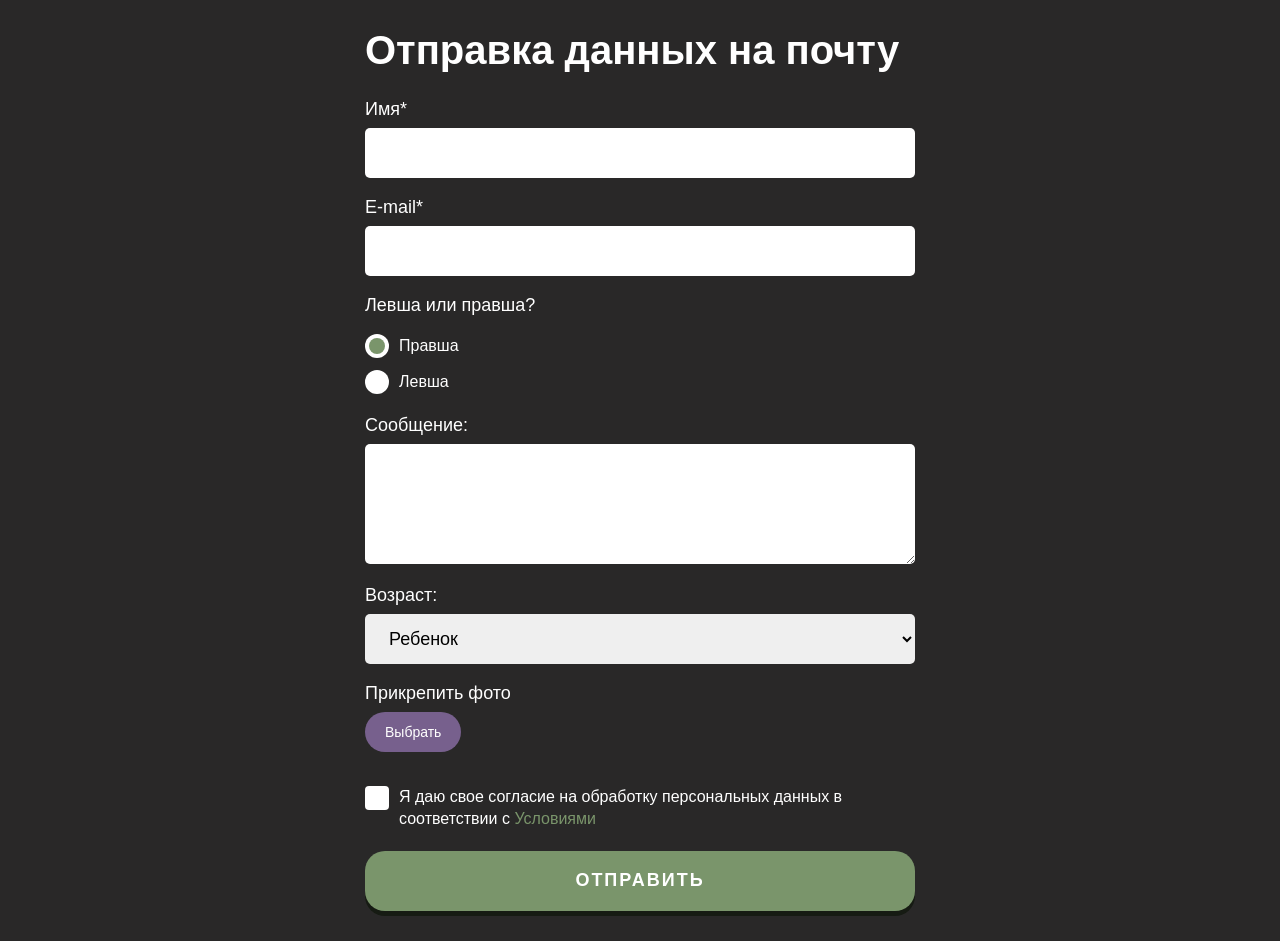
<file: index.html>
<!DOCTYPE html>
<html lang="ru">

<head>
	<title>Стилизация и отправка формы</title>
	<link rel="stylesheet" href="css/style.css">
	<meta charset="UTF-8">

	<!--Адаптив - вкл-->
	<meta name="viewport" content="width=device-width, initial-scale=1.0, maximum-scale=1.0, user-scalable=0">
	<link rel="shortcut icon" href="favicon.ico">

	<!-- Для SEO -->
	<meta name="description" content="">
	<meta name="keywords" content="">
	<meta name="robots" content="">
	<!------------------------------->

	<meta name="Author" content="Elon">
	<meta name="Copyright" content="Elon">
	<meta name="Address" content="Elon_home">


</head>

<!--Тег label позволяет переводить курсор в поле ввода при нажатии на соответствующее название, прикрепленное через for и id-->

<body>
	<div class="wrapper">
		<div class="form">
			<form action="#" id="form" class="form__body">
				<h3 class="form__title">Отправка данных на почту</h3>
				<div class="form__item">
					<label for="formName" class="form__label">Имя*</label>
					<input id="formName" type="text" name="name" class="form__input _req">
				</div>
				<div class="form__item">
					<label for="formEmail" class="form__label">E-mail*</label>
					<input id="formEmail" type="text" name="email" class="form__input _req _email">
				</div>
				<div class="form__item">
					<div class="form__label">Левша или правша?</div>
					<div class="options">
						<div class="options__item">
							<input id="formRightHanded" checked type="radio" value="right" name="hand" class="options__input">
							<label for="formRightHanded" class="options__label"><span>Правша</span></label>
						</div>
						<div class="options__item">
							<input id="formLeftHanded" type="radio" value="left" name="hand" class="options__input">
							<label for="formLeftHanded" class="options__label"><span>Левша</span></label>
						</div>
					</div>
				</div>
				<div class="form__item">
					<label for="formMessage" class="form__label">Сообщение:</label>
					<textarea name="message" id="formMessage" class="form__input"></textarea>
				</div>
				<div class="form__item">
					<div class="form__label">Возраст:</div>
					<select name="age" class="select">
						<option value="до 18" selected="selected">Ребенок</option>
						<option value="от 18 до 25">Молодой</option>
						<option value="от 25 до 45">Все еще молодой</option>
						<option value="старше 45">Пока хожу сам</option>
					</select>
				</div>
				<div class="form__item">
					<div class="form__label">Прикрепить фото</div>
					<div class="file">
						<div class="file__item">
							<input id="formImage" accept=".jpg, .png, .gif" type="file" name="image" class="file__input">
							<div class="file__button">Выбрать</div>
						</div>
						<div id="formPreview" class="file__preview"></div>
					</div>
				</div>
				<div class="form__item">
					<div class="checkbox">
						<input id="formAgreement" type="checkbox" name="agreement" class="checkbox__input _req">
						<label for="formAgreement" class="checkbox__label"><span>Я даю свое согласие на обработку персональных
								данных в соответствии с <a href="#">Условиями</a></span></label>
					</div>
				</div>
				<button type="submit" class="form__button">Отправить</button>
			</form>
		</div>
	</div>
	<script src="../js/script.js"></script>
</body>

</html>
</file>
<file: css/style.css>
* {
  padding: 0;
  margin: 0;
  border: 0;
}

*,
*:before,
*:after {
  -webkit-box-sizing: border-box;
  box-sizing: border-box;
}

:focus,
:active {
  outline: none;
}

a:focus,
a:active {
  outline: none;
}

nav,
footer,
header,
aside {
  display: block;
}

html,
body {
  height: 100%;
  width: 100%;
  font-size: 100%;
  line-height: 1;
  font-size: 14px;
  font-family: Arial;
  -ms-text-size-adjust: 100%;
  -moz-text-size-adjust: 100%;
  -webkit-text-size-adjust: 100%;
}

input,
button,
textarea {
  font-family: Arial;
}

input::-ms-clear {
  display: none;
}

button {
  cursor: pointer;
}

button::-moz-focus-inner {
  padding: 0;
  border: 0;
}

a,
a:visited {
  text-decoration: none;
}

a:hover {
  text-decoration: none;
}

ul li {
  list-style: none;
}

img {
  vertical-align: top;
}

h1,
h2,
h3,
h4,
h5,
h6 {
  font-size: inherit;
  font-weight: inherit;
}

.ibg {
  background-position: center;
  background-size: cover;
  background-repeat: no-repeat;
  position: relative;
}

.ibg img {
  width: 0;
  height: 0;
  position: absolute;
  top: 0;
  left: 0;
  opacity: 0;
  visibility: hidden;
}

.slick-list {
  overflow: hidden;
}

.slick-track {
  display: -webkit-box;
  display: -ms-flexbox;
  display: flex;
  -webkit-box-align: start;
      -ms-flex-align: start;
          align-items: flex-start;
}

.slick-dots {
  display: -webkit-box;
  display: -ms-flexbox;
  display: flex;
  -webkit-box-align: center;
      -ms-flex-align: center;
          align-items: center;
  -webkit-box-pack: center;
      -ms-flex-pack: center;
          justify-content: center;
}

.slick-dots li {
  list-style: none;
  margin: 0 2px;
}

.slick-dots button {
  font-size: 0;
  width: 10px;
  height: 10px;
  background-color: transparent;
  border: 1px solid #a9afb3;
  border-radius: 50%;
}

.slick-dots li.slick-active button {
  background-color: #a9afb3;
}

.wrapper {
  overflow: hidden;
  min-height: 100%;
  background-color: #292828;
}

.container {
  max-width: 2560px;
  padding: 0 15px;
  margin: 0 auto;
}

.form {
  max-width: 550px;
  margin: 0px auto;
  color: white;
  padding: 30px 0;
}

.form * {
  outline: none;
}

.form__body {
  position: relative;
}

.form__body::after {
  content: "";
  position: absolute;
  top: 0;
  left: 0;
  width: 100%;
  height: 100%;
  background: rgba(51, 51, 51, 0.9) url("/img/loaded.gif") center/50px no-repeat;
  opacity: 0;
  visibility: hidden;
  -webkit-transition: all 0.5s ease 0s;
  transition: all 0.5s ease 0s;
}

.form__body._sending::after {
  content: "";
  opacity: 1;
  visibility: visible;
}

.form__title {
  font-size: 40px;
  font-weight: 700;
  margin: 0 0 30px 0;
}

.form__item {
  margin: 0 0 20px 0;
}

.form__label {
  font-size: 18px;
  display: block;
  margin: 0 0 10px 0;
}

.form__input {
  height: 50px;
  padding: 0 20px;
  border-radius: 5px;
  width: 100%;
  font-size: 18px;
  -webkit-transition: all 0.5s ease 0s;
  transition: all 0.5s ease 0s;
}

.form__input:focus {
  -webkit-box-shadow: 0 0 15px #7a956b;
          box-shadow: 0 0 15px #7a956b;
}

.form__input._error {
  -webkit-box-shadow: 0 0 15px red;
          box-shadow: 0 0 15px red;
}

textarea.form__input {
  min-height: 120px;
  resize: vertical;
  padding: 20px;
}

.options {
  padding: 10px 0 0 0;
}

.options__item {
  margin: 0 0 10px 0;
}

.options__input {
  display: none;
}

.options__input:checked + .options__label::after {
  -webkit-transform: scale(1);
          transform: scale(1);
}

.options__label {
  display: -webkit-inline-box;
  display: -ms-inline-flexbox;
  display: inline-flex;
  font-size: 16px;
  line-height: 140%;
  -webkit-box-align: center;
      -ms-flex-align: center;
          align-items: center;
  position: relative;
  cursor: pointer;
}

.options__label::before {
  content: "";
  -ms-flex-item-align: start;
      align-self: flex-start;
  -webkit-box-flex: 0;
      -ms-flex: 0 0 24px;
          flex: 0 0 24px;
  height: 24px;
  background-color: #fff;
  border-radius: 50%;
  margin: 0 10px 0 0;
}

.options__label::after {
  content: "";
  position: absolute;
  top: 4px;
  left: 4px;
  width: 16px;
  height: 16px;
  background-color: #7a956b;
  border-radius: 50%;
  -webkit-transform: scale(0);
          transform: scale(0);
  -webkit-transition: -webkit-transform 0.3s ease 0s;
  transition: -webkit-transform 0.3s ease 0s;
  transition: transform 0.3s ease 0s;
  transition: transform 0.3s ease 0s, -webkit-transform 0.3s ease 0s;
}

.select {
  height: 50px;
  width: 100%;
  border-radius: 5px;
  font-size: 18px;
  padding: 0 20px;
}

.file__item {
  position: relative;
}

.file__input {
  position: absolute;
  top: 0;
  left: 0;
  width: 100%;
  height: 100%;
  opacity: 0;
  font-size: 0;
  cursor: pointer;
}

.file__button {
  display: -webkit-inline-box;
  display: -ms-inline-flexbox;
  display: inline-flex;
  min-height: 40px;
  border-radius: 30px;
  -webkit-box-pack: center;
      -ms-flex-pack: center;
          justify-content: center;
  -webkit-box-align: center;
      -ms-flex-align: center;
          align-items: center;
  background-color: #77608d;
  padding: 0 20px;
}

.file__preview {
  display: inline-block;
  max-width: 100px;
  padding: 10px 0 0 0;
}

.file__preview img {
  max-width: 100%;
}

.checkbox._error .checkbox__label::before {
  -webkit-box-shadow: 0 0 15px red;
          box-shadow: 0 0 15px red;
}

.checkbox__input {
  display: none;
}

.checkbox__input:checked + .checkbox__label::after {
  -webkit-transform: scale(1);
          transform: scale(1);
}

.checkbox__label {
  font-size: 16px;
  line-height: 140%;
  display: -webkit-inline-box;
  display: -ms-inline-flexbox;
  display: inline-flex;
  -webkit-box-align: center;
      -ms-flex-align: center;
          align-items: center;
  position: relative;
  cursor: pointer;
}

.checkbox__label::before {
  content: "";
  -ms-flex-item-align: start;
      align-self: flex-start;
  -webkit-box-flex: 0;
      -ms-flex: 0 0 24px;
          flex: 0 0 24px;
  height: 24px;
  background-color: #fff;
  border-radius: 4px;
  margin: 0 10px 0 0;
}

.checkbox__label::after {
  content: "";
  width: 16px;
  height: 16px;
  position: absolute;
  top: 4px;
  left: 4px;
  background-color: #7a956b;
  border-radius: 4px;
  -webkit-transform: scale(0);
          transform: scale(0);
  -webkit-transition: -webkit-transform 0.3s ease 0s;
  transition: -webkit-transform 0.3s ease 0s;
  transition: transform 0.3s ease 0s;
  transition: transform 0.3s ease 0s, -webkit-transform 0.3s ease 0s;
}

.checkbox__label a {
  color: #7a956b;
}

.form__button {
  width: 100%;
  display: -webkit-box;
  display: -ms-flexbox;
  display: flex;
  -webkit-box-pack: center;
      -ms-flex-pack: center;
          justify-content: center;
  -webkit-box-align: center;
      -ms-flex-align: center;
          align-items: center;
  min-height: 60px;
  background-color: #7a956b;
  color: white;
  font-size: 18px;
  text-transform: uppercase;
  letter-spacing: 2px;
  font-weight: 700;
  cursor: pointer;
  border-radius: 20px;
  -webkit-box-shadow: 0 5px 0 #161b13;
          box-shadow: 0 5px 0 #161b13;
  -webkit-transition: background-color 0.5s ease 0s;
  transition: background-color 0.5s ease 0s;
  position: relative;
  top: 0;
}

.form__button:hover {
  background-color: #4f6146;
}

.form__button:active {
  top: 3px;
  -webkit-box-shadow: 0 2px 0 #161b13;
          box-shadow: 0 2px 0 #161b13;
}
</file>
